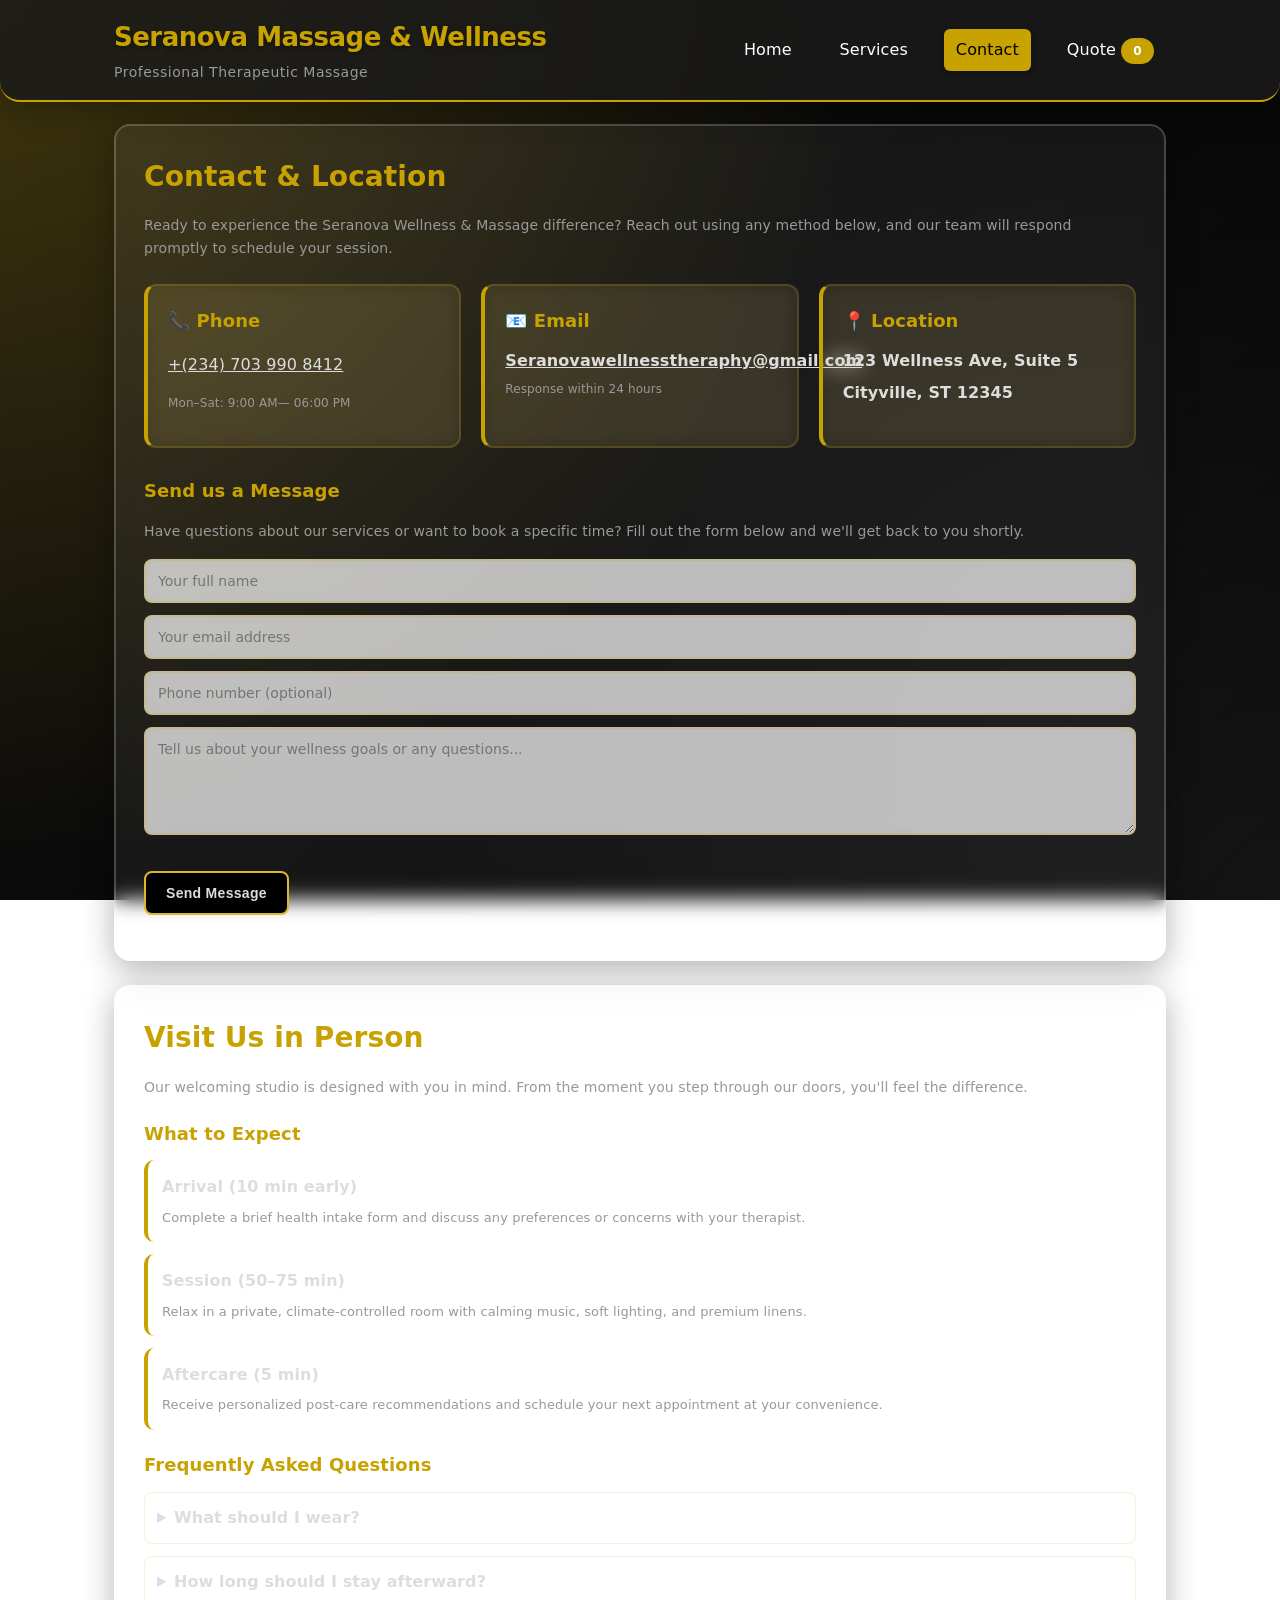
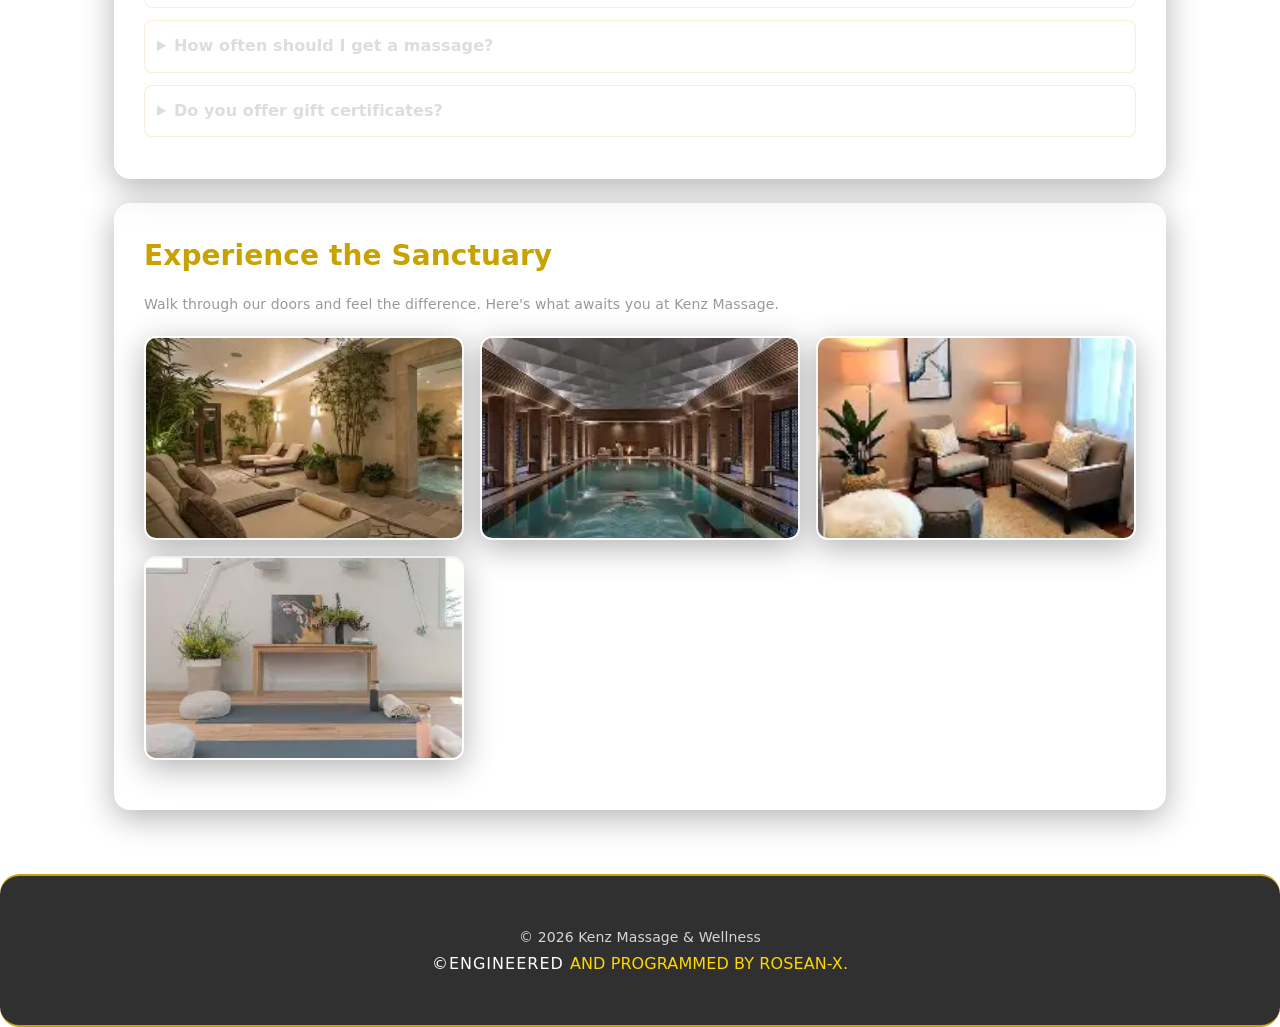
<file: contact.html>
<!DOCTYPE html>
<html lang="en">
  <head>
    <meta charset="utf-8" />
    <meta name="viewport" content="width=device-width,initial-scale=1" />
    <title>Contact — Seranova Massage &amp; Wellness</title>
    <link rel="stylesheet" href="styles.css">
    <meta name="description" content="Get in touch with Seranova Massage & Wellness to schedule your next session or ask questions. Call, email, or send us a message through the form.">
  </head>
  <body>
    <header class="site-header">
      <div class="wrap">
        <div>
          <h1 class="brand">Seranova Massage &amp; Wellness</h1>
          <p class="tagline">Professional Therapeutic Massage</p>
        </div>
        <nav class="nav">
          <a href="index.html" class="nav-link">Home</a>
          <a href="services.html" class="nav-link">Services</a>
          <a href="contact.html" class="nav-link">Contact</a>
          <a href="quote.html" class="nav-link">Quote <span id="cartCount" class="cart-count">0</span></a>
        </nav>
      </div>
    </header>

    <main class="wrap" style="padding-top:22px">
      <div style="display:grid; gap:24px">
        <section class="card">
          <h2 style="margin-top:0">Contact & Location</h2>
          <p class="muted">Ready to experience the Seranova Wellness &amp; Massage difference? Reach out using any method below, and our team will respond promptly to schedule your session.</p>

          <div style="display:grid; grid-template-columns:repeat(auto-fit,minmax(200px,1fr)); gap:20px; margin-top:24px">
            <div style="background:rgba(212,175,55,0.1); backdrop-filter:blur(10px); padding:20px; border-radius:12px; border:2px solid rgba(212,175,55,0.2); border-left:4px solid var(--gold)">
              <h3 style="margin:0 0 12px 0; color:var(--gold); font-size:18px">📞 Phone</h3>
              <p><a href="https://wa.me/2347039908412?text=Hello Seranova, i really like your work, how can i get in touch with you?" target="_blank" style="color:var(--text); text-decoration:underline">+(234) 703 990 8412</a>
              <p class="muted" style="font-size:12px; margin-top:6px">Mon–Sat: 9:00 AM— 06:00 PM</p>
            </div>

            <div style="background:rgba(212,175,55,0.1); backdrop-filter:blur(10px); padding:20px; border-radius:12px; border:2px solid rgba(212,175,55,0.2); border-left:4px solid var(--gold)">
              <h3 style="margin:0 0 12px 0; color:var(--gold); font-size:18px">📧 Email</h3>
              <p style="margin:0; font-weight:600; color:var(--text)"><a href="mailto:Seranovawellnesstheraphy@gmail.com" style="color:var(--text); text-decoration:underline">Seranovawellnesstheraphy@gmail.com</a></p>
              <p class="muted" style="font-size:12px; margin-top:6px">Response within 24 hours</p>
            </div>

            <div style="background:rgba(212,175,55,0.1); backdrop-filter:blur(10px); padding:20px; border-radius:12px; border:2px solid rgba(212,175,55,0.2); border-left:4px solid var(--gold)">
              <h3 style="margin:0 0 12px 0; color:var(--gold); font-size:18px">📍 Location</h3>
              <p style="margin:0; font-weight:600; color:var(--text)">123 Wellness Ave, Suite 5</p>
              <p style="margin:6px 0 0 0; font-weight:600; color:var(--text)">Cityville, ST 12345</p>
            </div>
          </div>

          <h3 style="margin-top:28px">Send us a Message</h3>
          <p class="muted">Have questions about our services or want to book a specific time? Fill out the form below and we'll get back to you shortly.</p>
          <form id="msgForm" style="margin-top:16px">
            <input id="mname" type="text" placeholder="Your full name" required />
            <input id="memail" type="email" placeholder="Your email address" required />
            <input id="mphone" type="text" placeholder="Phone number (optional)" />
            <textarea id="mbody" placeholder="Tell us about your wellness goals or any questions..." rows="5"></textarea>
            <div style="margin-top:16px"><button class="btn" type="submit">Send Message</button></div>
          </form>

          <div id="savedMsg" style="margin-top:16px"></div>
        </section>

        <section class="card">
          <h2 style="margin-top:0">Visit Us in Person</h2>
          <p class="muted">Our welcoming studio is designed with you in mind. From the moment you step through our doors, you'll feel the difference.</p>

          <h3 style="margin-top:20px">What to Expect</h3>
          <div style="display:grid; gap:12px">
            <div style="background:rgba(255,255,255,0.15); backdrop-filter:blur(10px); padding:14px; border-radius:10px; border-left:4px solid var(--gold)">
              <strong style="color:var(--text)">Arrival (10 min early)</strong>
              <p class="muted" style="margin:6px 0 0 0; font-size:13px">Complete a brief health intake form and discuss any preferences or concerns with your therapist.</p>
            </div>
            <div style="background:rgba(255,255,255,0.15); backdrop-filter:blur(10px); padding:14px; border-radius:10px; border-left:4px solid var(--gold)">
              <strong style="color:var(--text)">Session (50–75 min)</strong>
              <p class="muted" style="margin:6px 0 0 0; font-size:13px">Relax in a private, climate-controlled room with calming music, soft lighting, and premium linens.</p>
            </div>
            <div style="background:rgba(255,255,255,0.15); backdrop-filter:blur(10px); padding:14px; border-radius:10px; border-left:4px solid var(--gold)">
              <strong style="color:var(--text)">Aftercare (5 min)</strong>
              <p class="muted" style="margin:6px 0 0 0; font-size:13px">Receive personalized post-care recommendations and schedule your next appointment at your convenience.</p>
            </div>
          </div>

          <h3 style="margin-top:20px">Frequently Asked Questions</h3>
          <details style="cursor:pointer; margin:12px 0; padding:12px; background:rgba(255,255,255,0.3); backdrop-filter:blur(10px); border-radius:8px; border:1px solid rgba(212,175,55,0.2)">
            <summary style="font-weight:600; color:var(--text)">What should I wear?</summary>
            <p class="muted" style="margin:12px 0 0 0">Wear comfortable, loose-fitting clothing that's easy to remove. You'll undress to your comfort level, and we provide premium linens for full coverage and privacy.</p>
          </details>

          <details style="cursor:pointer; margin:12px 0; padding:12px; background:rgba(255,255,255,0.3); backdrop-filter:blur(10px); border-radius:8px; border:1px solid rgba(212,175,55,0.2)">
            <summary style="font-weight:600; color:var(--text)">How long should I stay afterward?</summary>
            <p class="muted" style="margin:12px 0 0 0">Most clients benefit from 10–15 minutes of rest post-session. We have a comfortable lounge area with water and herbal tea available.</p>
          </details>

          <details style="cursor:pointer; margin:12px 0; padding:12px; background:rgba(255,255,255,0.3); backdrop-filter:blur(10px); border-radius:8px; border:1px solid rgba(212,175,55,0.2)">
            <summary style="font-weight:600; color:var(--text)">How often should I get a massage?</summary>
            <p class="muted" style="margin:12px 0 0 0">It depends on your goals. For maintenance and relaxation, once monthly is ideal. For injury recovery or athletes, weekly sessions during active training is recommended.</p>
          </details>

          <details style="cursor:pointer; margin:12px 0; padding:12px; background:rgba(255,255,255,0.3); backdrop-filter:blur(10px); border-radius:8px; border:1px solid rgba(212,175,55,0.2)">
            <summary style="font-weight:600; color:var(--text)">Do you offer gift certificates?</summary>
            <p class="muted" style="margin:12px 0 0 0">Yes! Gift certificates for any service or dollar amount are available. Perfect for that hard-to-shop-for wellness enthusiast in your life.</p>
          </details>
        </section>

        <section class="card">
          <h2 style="margin-top:0">Experience the Sanctuary</h2>
          <p class="muted">Walk through our doors and feel the difference. Here's what awaits you at Kenz Massage.</p>
          <div class="image-grid" style="margin-top:20px">
            <div class="image-item">
              <img src="con1.webp" alt="Therapy room" />
            </div>
            <div class="image-item">
              <img src="con2.webp" alt="Wellness setup" />
            </div>
            <div class="image-item">
              <img src="con3.webp" alt="Spa facility" />
            </div>
            <div class="image-item">
              <img src="con4.webp" alt="Relaxation space" />
            </div>
          </div>
        </section>
      </div>
    </main>

<footer class="site-footer">
  <div class="wrap">
    <span class="muted">© <span id="year"></span> Kenz Massage &amp; Wellness</span>
    <br>
    <span style="letter-spacing:1px;">&copy;ENGINEERED </span>
    <a href="https://alvinkill.github.io/portfolio/" target="_blank" style="color: gold; text-decoration:none; font-weight:100">AND PROGRAMMED BY ROSEAN-X.</a>
  </div>
</footer>

    <script>
      document.getElementById('year').textContent = new Date().getFullYear();
      function updateCartCount(){ try{ const cart=JSON.parse(localStorage.getItem('km_cart')||'{}'); let c=0; Object.values(cart).forEach(v=>c+=v.qty||0); document.getElementById('cartCount').textContent=c }catch(e){document.getElementById('cartCount').textContent='0'} }
      updateCartCount(); window.addEventListener('storage', updateCartCount);

      // highlight active link
      (function(){
        const path = window.location.pathname.split('/').pop();
        document.querySelectorAll('.nav-link').forEach(l=>{
          if(l.getAttribute('href')===path) l.classList.add('active');
        });
      })();

      function getWhatsAppUrl(message){
        // Replace the placeholder number with your real WhatsApp number (in international format, no + or dashes)
        const base = 'https://wa.me/2347039908412';
        return `${base}?text=${encodeURIComponent(message)}`;
      }

      document.getElementById('msgForm').addEventListener('submit', function(e){
        e.preventDefault();
        const name = document.getElementById('mname').value.trim();
        const email = document.getElementById('memail').value.trim();
        const phone = document.getElementById('mphone').value.trim();
        const body = document.getElementById('mbody').value.trim();

        if(!name || !email || !body){
          document.getElementById('savedMsg').innerHTML = '<div style="background:rgba(255,0,0,0.1); padding:12px; border-radius:8px; border-left:4px solid #ff0000; color:#cc0000">Please fill in all required fields.</div>';
          return;
        }

        const message = `New contact request from Seranova Massage & Wellness:\n\nName: ${name}\nEmail: ${email}\nPhone: ${phone || 'N/A'}\n\nMessage:\n${body}`;
        const url = getWhatsAppUrl(message);
        window.open(url, '_blank');

        document.getElementById('savedMsg').innerHTML = '<div style="background:rgba(212,175,55,0.2); padding:12px; border-radius:8px; border-left:4px solid var(--gold); color:var(--text)"><strong>Redirecting to WhatsApp...</strong> Please complete your message there.</div>';
        document.getElementById('msgForm').reset();
      });
    </script>
  </body>
</html>
</file>
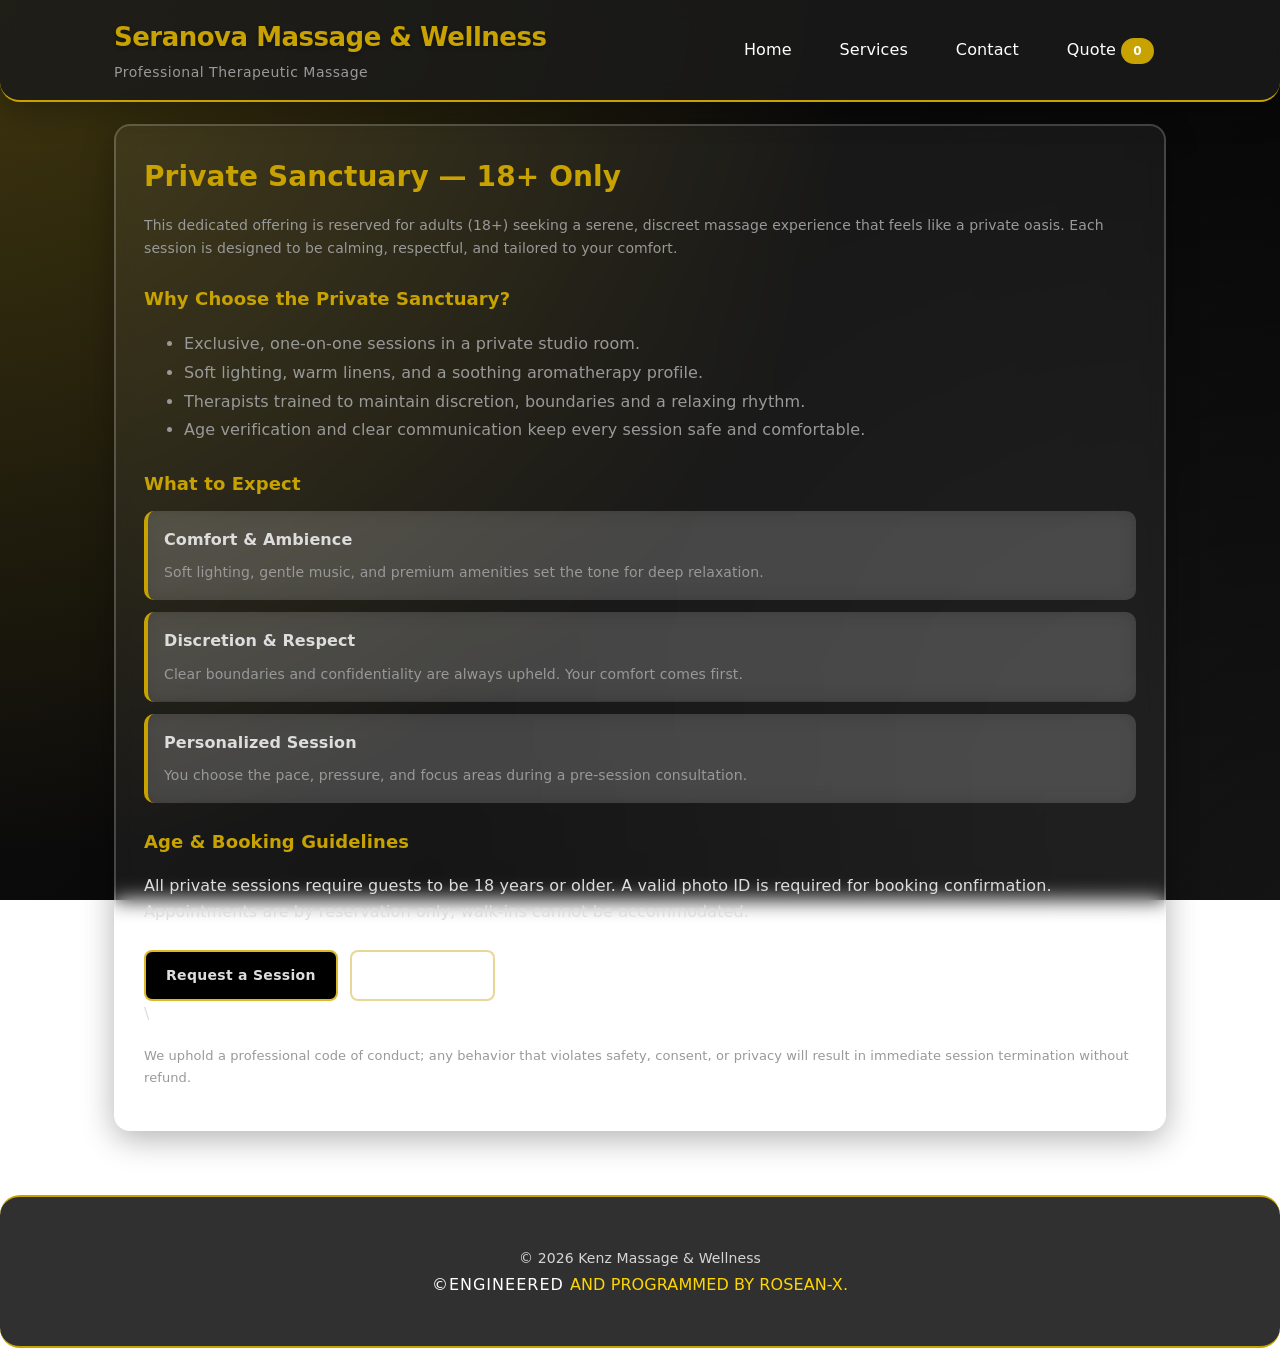
<file: private.html>
<!DOCTYPE html>
<html lang="en">
  <head>
    <meta charset="utf-8" />
    <meta name="viewport" content="width=device-width,initial-scale=1" />
    <title>Private Sessions — 18+ Intimate Massage</title>
    <link rel="stylesheet" href="styles.css">
    <meta name="description" content="Exclusive adult-only massage sessions for women seeking a private, intimate and respectful experience. Clients must be 18 or older." />
  </head>
  <body>
    <header class="site-header">
      <div class="wrap">
        <div>
          <h1 class="brand">Seranova Massage &amp; Wellness</h1>
          <p class="tagline">Professional Therapeutic Massage</p>
        </div>
        <nav class="nav">
          <a href="index.html" class="nav-link">Home</a>
          <a href="services.html" class="nav-link">Services</a>
          <a href="contact.html" class="nav-link">Contact</a>
          <a href="quote.html" class="nav-link">Quote <span id="cartCount" class="cart-count">0</span></a>
        </nav>
      </div>
    </header>

    <main class="wrap" style="padding-top:22px">
      <section class="card">
        <h2 style="margin-top:0">Private Sanctuary — 18+ Only</h2>
        <p class="muted">This dedicated offering is reserved for adults (18+) seeking a serene, discreet massage experience that feels like a private oasis. Each session is designed to be calming, respectful, and tailored to your comfort.</p>

        <h3 style="margin-top:24px">Why Choose the Private Sanctuary?</h3>
        <ul style="color:var(--muted); line-height:1.8">
          <li>Exclusive, one‑on‑one sessions in a private studio room.</li>
          <li>Soft lighting, warm linens, and a soothing aromatherapy profile.</li>
          <li>Therapists trained to maintain discretion, boundaries and a relaxing rhythm.</li>
          <li>Age verification and clear communication keep every session safe and comfortable.</li>
        </ul>

        <h3 style="margin-top:24px">What to Expect</h3>
        <div style="display:grid; gap:12px; margin-top:12px">
          <div style="background:rgba(255,255,255,0.15); backdrop-filter:blur(10px); padding:16px; border-radius:10px; border-left:4px solid var(--gold);">
            <strong style="color:var(--text)">Comfort &amp; Ambience</strong>
            <p class="muted" style="margin:8px 0 0 0">Soft lighting, gentle music, and premium amenities set the tone for deep relaxation.</p>
          </div>
          <div style="background:rgba(255,255,255,0.15); backdrop-filter:blur(10px); padding:16px; border-radius:10px; border-left:4px solid var(--gold);">
            <strong style="color:var(--text)">Discretion &amp; Respect</strong>
            <p class="muted" style="margin:8px 0 0 0">Clear boundaries and confidentiality are always upheld. Your comfort comes first.</p>
          </div>
          <div style="background:rgba(255,255,255,0.15); backdrop-filter:blur(10px); padding:16px; border-radius:10px; border-left:4px solid var(--gold);">
            <strong style="color:var(--text)">Personalized Session</strong>
            <p class="muted" style="margin:8px 0 0 0">You choose the pace, pressure, and focus areas during a pre-session consultation.</p>
          </div>
        </div>

        <h3 style="margin-top:24px">Age &amp; Booking Guidelines</h3>
        <p>All private sessions require guests to be 18 years or older. A valid photo ID is required for booking confirmation. Appointments are by reservation only; walk-ins cannot be accommodated.</p>

        <div style="margin-top:24px; display:flex; gap:12px; flex-wrap:wrap">
          <a class="btn" href="contact.html">Request a Session</a>
          <a class="btn secondary" href="quote.html">View Pricing</a>
        </div>\

        <p class="muted" style="margin-top:18px; font-size:13px">We uphold a professional code of conduct; any behavior that violates safety, consent, or privacy will result in immediate session termination without refund.</p>
      </section>
    </main>

    <footer class="site-footer">
      <div class="wrap">
        <span class="muted">© <span id="year"></span> Kenz Massage &amp; Wellness</span>
        <br>
        <span style="letter-spacing:1px;">&copy;ENGINEERED </span>
        <a href="https://alvinkill.github.io/portfolio/" target="_blank" style="color: gold; text-decoration:none; font-weight:100">AND PROGRAMMED BY ROSEAN-X.</a>
      </div>
    </footer>

    <script>
      document.getElementById('year').textContent = new Date().getFullYear();
      function updateCartCount(){ try{ const cart=JSON.parse(localStorage.getItem('km_cart')||'{}'); let c=0; Object.values(cart).forEach(v=>c+=v.qty||0); document.getElementById('cartCount').textContent=c }catch(e){document.getElementById('cartCount').textContent='0'} }
      updateCartCount(); window.addEventListener('storage', updateCartCount);

      // highlight active link
      (function(){
        const path = window.location.pathname.split('/').pop();
        document.querySelectorAll('.nav-link').forEach(l=>{
          if(l.getAttribute('href')===path) l.classList.add('active');
        });
      })();
    </script>
  </body>
</html>
</file>
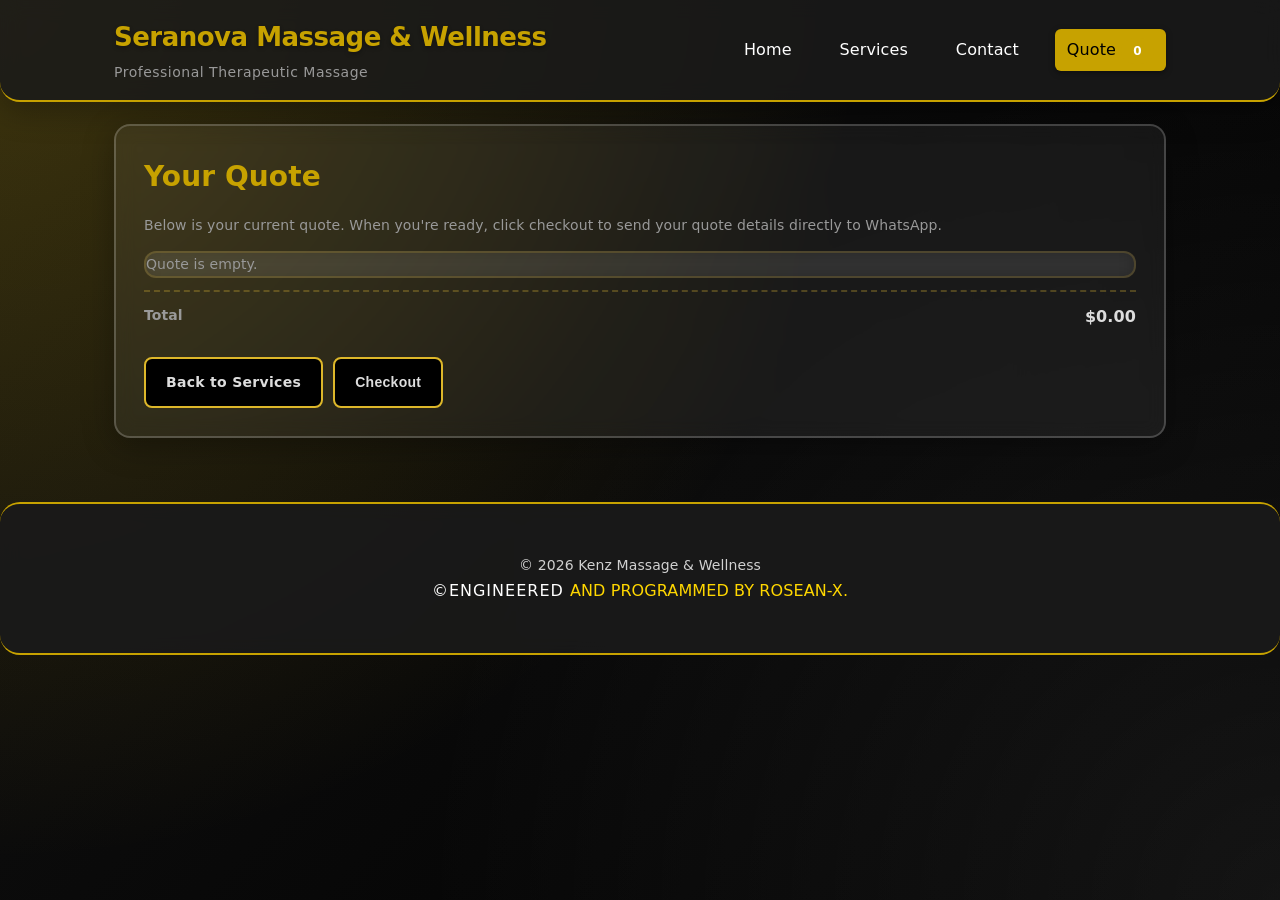
<file: quote.html>
<!DOCTYPE html>
<html lang="en">
  <head>
    <meta charset="utf-8" />
    <meta name="viewport" content="width=device-width,initial-scale=1" />
    <title>Quote — Seranova Massage &amp; Wellness</title>
    <link rel="stylesheet" href="styles.css">
    <meta name="description" content="View and manage your current quote for services at Seranova Massage & Wellness. Adjust quantities or clear selections before booking.">
  </head>
  <body>
    <header class="site-header">
      <div class="wrap">
        <div>
          <h1 class="brand">Seranova Massage &amp; Wellness</h1>
          <p class="tagline">Professional Therapeutic Massage</p>
        </div>
        <nav class="nav">
          <a href="index.html" class="nav-link">Home</a>
          <a href="services.html" class="nav-link">Services</a>
          <a href="contact.html" class="nav-link">Contact</a>
          <a href="quote.html" class="nav-link">Quote <span id="cartCount" class="cart-count">0</span></a>
        </nav>
      </div>
    </header>

    <main class="wrap" style="padding-top:22px">
      <section class="card">
        <h2 style="margin-top:0">Your Quote</h2>
        <p class="muted">Below is your current quote. When you're ready, click checkout to send your quote details directly to WhatsApp.</p>
        <div id="cart" class="cart-list"></div>
        <div class="totals"><div class="muted">Total</div><div id="total">$0.00</div></div>
        <div style="margin-top:14px; display:flex; gap:10px"><a class="btn" href="services.html">Back to Services</a><button id="checkoutBtn" class="btn">Checkout</button></div>
      </section>
    </main>

    <footer class="site-footer">
  <div class="wrap">
    <span class="muted">© <span id="year"></span> Kenz Massage &amp; Wellness</span>
    <br>
    <span style="letter-spacing:1px;">&copy;ENGINEERED </span>
    <a href="https://alvinkill.github.io/portfolio/" target="_blank" style="color: gold; text-decoration:none; font-weight:100">AND PROGRAMMED BY ROSEAN-X.</a>
  </div>
</footer>
    <script>
      document.getElementById('year').textContent = new Date().getFullYear();
      // highlight active nav link
      (function(){
        const path = window.location.pathname.split('/').pop();
        document.querySelectorAll('.nav-link').forEach(l=>{
          if(l.getAttribute('href')===path) l.classList.add('active');
        });
      })();
      function loadCart(){ try{return JSON.parse(localStorage.getItem('km_cart')||'{}')}catch(e){return{}} }
      function saveCart(c){ localStorage.setItem('km_cart', JSON.stringify(c)); updateCartCount(); }
      function updateCartCount(){ const cart=loadCart(); let c=0; Object.values(cart).forEach(v=>c+=v.qty||0); document.getElementById('cartCount').textContent=c }
      function money(n){return '$'+n.toFixed(2)}

      function render(){ const container=document.getElementById('cart'); container.innerHTML=''; const cart=loadCart(); if(Object.keys(cart).length===0){ container.innerHTML='<div class="muted">Quote is empty.</div>' }
        let total=0; for(const id in cart){ const e=cart[id]; total += e.qty*e.item.price; const row=document.createElement('div'); row.className='cart-item'; row.innerHTML=`<div><strong>${e.item.name}</strong><div class="muted">${e.item.duration}</div></div><div style="text-align:right">${money(e.item.price)} × ${e.qty}</div>`; container.appendChild(row); }
        document.getElementById('total').textContent=money(total);
      }

      function getWhatsAppUrl(message){
        // Replace the placeholder number with your real WhatsApp number (in international format, no + or dashes)
        const base = 'https://wa.me/2347039908412';
        return `${base}?text=${encodeURIComponent(message)}`;
      }

      document.getElementById('checkoutBtn').addEventListener('click', ()=>{
        const cart=loadCart();
        const ids=Object.keys(cart);
        if(ids.length===0){
          alert('Your quote is empty. Add a service before checking out.');
          return;
        }

        let message = 'Seranova Massage & Wellness quote';
        let total = 0;
        ids.forEach(id=>{
          const item = cart[id];
          const lineTotal = item.qty * item.item.price;
          total += lineTotal;
          message += ` ${item.item.name} — ${item.qty} × $${item.item.price.toFixed(2)} = $${lineTotal.toFixed(2)} the`;
        });

        message += ` Total: $${total.toFixed(2)}`;
        message += ' Please contact me to confirm availability and schedule an appointment.';

        window.open(getWhatsAppUrl(message), '_blank');
      });

      render(); updateCartCount(); window.addEventListener('storage', ()=>{ render(); updateCartCount(); });
    </script>
  </body>
</html>
</file>
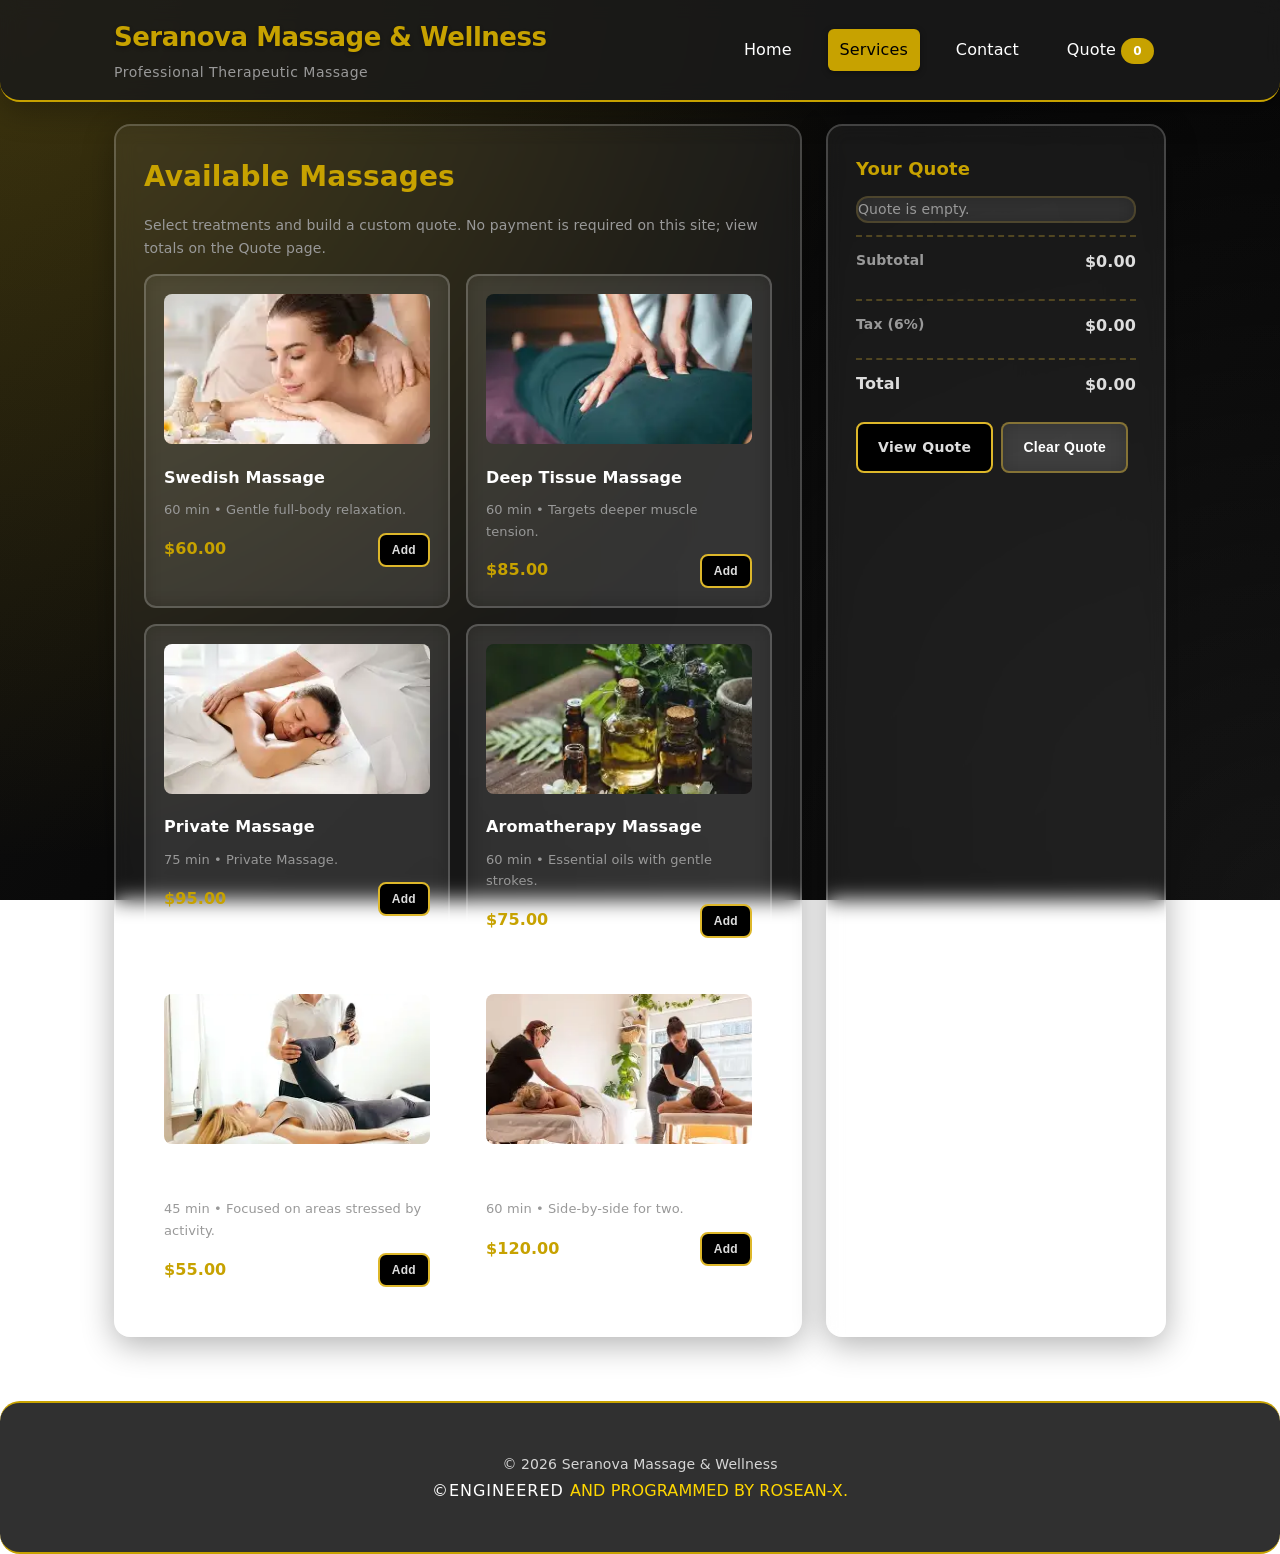
<file: services.html>
<!DOCTYPE html>
<html lang="en">
  <head>
    <meta charset="utf-8" />
    <meta name="viewport" content="width=device-width,initial-scale=1" />
    <title>Services — Seranova Massage &amp; Wellness</title>
    <link rel="stylesheet" href="styles.css">
    <meta name="description" content="View professional massage services offered by Seranova Massage & Wellness. Choose from Swedish, deep tissue, sports, couples and more, then generate a custom quote.">
  </head>
  <body>
    <header class="site-header">
      <div class="wrap">
        <div>
          <h1 class="brand">Seranova Massage &amp; Wellness</h1>
          <p class="tagline">Professional Therapeutic Massage</p>
        </div>
        <nav class="nav">
          <a href="index.html" class="nav-link">Home</a>
          <a href="services.html" class="nav-link">Services</a>
          <a href="contact.html" class="nav-link">Contact</a>
          <a href="quote.html" class="nav-link">Quote <span id="cartCount" class="cart-count">0</span></a>
        </nav>
      </div>
    </header>

    <main class="wrap" style="padding-top:22px">
      <div class="grid">
        <section class="card">
          <h2 style="margin-top:0">Available Massages</h2>
          <p class="muted">Select treatments and build a custom quote. No payment is required on this site; view totals on the Quote page.</p>
          <div id="services" class="services" aria-live="polite"></div>
        </section>

        <aside class="card">
          <h3 style="margin-top:0">Your Quote</h3>
          <div id="cart" class="cart-list"></div>
          <div class="totals"><div class="muted">Subtotal</div><div id="subtotal">$0.00</div></div>
          <div class="totals"><div class="muted">Tax (6%)</div><div id="tax">$0.00</div></div>
          <div class="totals" style="font-weight:600;margin-top:6px"><div>Total</div><div id="total">$0.00</div></div>
          <div style="margin-top:12px; display:flex; gap:8px"><a class="btn" href="quote.html">View Quote</a><button id="clearBtn" class="btn secondary">Clear Quote</button></div>
        </aside>
      </div>
    </main>

<footer class="site-footer">
  <div class="wrap">
    <span class="muted">© <span id="year"></span> Seranova Massage &amp; Wellness</span>
    <br>
    <span style="letter-spacing:1px;">&copy;ENGINEERED </span>
    <a href="https://alvinkill.github.io/portfolio/" target="_blank" style="color: gold; text-decoration:none; font-weight:100">AND PROGRAMMED BY ROSEAN-X.</a>
  </div>
</footer>

    <script>
      document.getElementById('year').textContent = new Date().getFullYear();

      // highlight active nav link
      (function(){
        const path = window.location.pathname.split('/').pop();
        document.querySelectorAll('.nav-link').forEach(l=>{
          if(l.getAttribute('href')===path) l.classList.add('active');
        });
      })();

      const SERVICES = [
        {id: 'swedish', name: 'Swedish Massage', duration: '60 min', price: 60, desc: 'Gentle full-body relaxation.', image: 'place.webp'},
        {id: 'deep', name: 'Deep Tissue Massage', duration: '60 min', price: 85, desc: 'Targets deeper muscle tension.', image: 'place2.webp'},
        {id: 'hotstone', name: 'Private Massage', duration: '75 min', price: 95, desc: 'Private Massage.', image: 'place3.webp'},
        {id: 'aroma', name: 'Aromatherapy Massage', duration: '60 min', price: 75, desc: 'Essential oils with gentle strokes.', image: 'place4.webp'},
        {id: 'sports', name: 'Sports Massage', duration: '45 min', price: 55, desc: 'Focused on areas stressed by activity.', image: 'place5.webp'},
        {id: 'couples', name: 'Couples Massage', duration: '60 min', price: 120, desc: 'Side-by-side for two.', image: 'place6.webp'}
      ];

      // cart stored as object in localStorage under 'km_cart'
      function loadCart(){ try{return JSON.parse(localStorage.getItem('km_cart')||'{}')}catch(e){return {}} }
      function saveCart(cart){ localStorage.setItem('km_cart', JSON.stringify(cart)); updateCartCount(); }

      function updateCartCount(){ const cart=loadCart(); let c=0; Object.values(cart).forEach(v=>c+=v.qty||0); document.getElementById('cartCount').textContent=c }

      function money(n){return '$'+n.toFixed(2)}

      function renderServices(){ const wrap=document.getElementById('services'); wrap.innerHTML=''; SERVICES.forEach(s=>{ const el=document.createElement('div'); el.className='service'; el.innerHTML=`<img src="${s.image}" alt="${s.name}" style="width:100%;height:150px;object-fit:cover;border-radius:8px;margin-bottom:12px"><h3>${s.name}</h3><p class="muted">${s.duration} • ${s.desc}</p><div class="meta"><strong>${money(s.price)}</strong><div><button class="btn small" data-id="${s.id}">Add</button></div></div>`; wrap.appendChild(el); }); wrap.addEventListener('click', e=>{ const b=e.target.closest('button[data-id]'); if(!b) return; addToCart(b.dataset.id); }); }

      function addToCart(id){ const svc = SERVICES.find(s=>s.id===id); if(!svc) return; const cart=loadCart(); if(!cart[id]) cart[id]={item:svc, qty:0}; cart[id].qty +=1; saveCart(cart); renderCart(); }

      function changeQty(id, delta){ const cart=loadCart(); if(!cart[id]) return; cart[id].qty += delta; if(cart[id].qty<=0) delete cart[id]; saveCart(cart); renderCart(); }

      function removeItem(id){ const cart=loadCart(); delete cart[id]; saveCart(cart); renderCart(); }

      function renderCart(){ const container=document.getElementById('cart'); container.innerHTML=''; const cart=loadCart(); let subtotal=0; if(Object.keys(cart).length===0){ container.innerHTML='<div class="muted">Quote is empty.</div>' } for(const id in cart){ const e=cart[id]; subtotal += e.qty*e.item.price; const row=document.createElement('div'); row.className='cart-item'; row.innerHTML=`<div><strong>${e.item.name}</strong><div class="muted">${e.item.duration}</div></div><div style="text-align:right"><div>${money(e.item.price)} × ${e.qty}</div><div style="margin-top:6px"><button class="btn secondary" data-act="dec" data-id="${id}">-</button> <button class="btn" data-act="inc" data-id="${id}">+</button> <button class="btn secondary" data-act="rm" data-id="${id}">Remove</button></div></div>`; container.appendChild(row); }
        const tax = subtotal*0.06; const total = subtotal + tax; document.getElementById('subtotal').textContent=money(subtotal); document.getElementById('tax').textContent=money(tax); document.getElementById('total').textContent=money(total);
        container.querySelectorAll('button[data-act]').forEach(b=>b.addEventListener('click', ()=>{ const id=b.dataset.id; const act=b.dataset.act; if(act==='dec') changeQty(id,-1); if(act==='inc') changeQty(id,1); if(act==='rm') removeItem(id); })); }

      document.getElementById('clearBtn').addEventListener('click', ()=>{ localStorage.removeItem('km_cart'); renderCart(); updateCartCount(); });

      renderServices(); renderCart(); updateCartCount();
      window.addEventListener('storage', ()=>{ renderCart(); updateCartCount(); });
    </script>

   
  </body>
</html>
</file>
<file: styles.css>
/* Professional Black & Gold with refined tones */
:root{
    /* primary text color on dark backgrounds */
    --primary:#ffffff;
    --primary-dark:#000000;
    /* deeper, more muted gold for a luxurious feel */
    --gold:#c7a200;
    --gold-light:#ddb72a;
    --text:#dddddd;
    --muted:#999999;
    --border:#444444;
    --bg:#121212;
    --white:#ffffff;
    --glass-border:rgba(255,255,255,0.2);
    --glass-bg:rgba(255,255,255,0.06);
    --glass-shadow:0 8px 32px rgba(0,0,0,0.3)
}

*{box-sizing:border-box}
html,body{height:100%; margin:0}

body{
    font-family:Inter,system-ui,Segoe UI,Roboto,Arial,sans-serif;
    color:var(--text);
    background:
      radial-gradient(circle at top left, rgba(199,162,0,0.25), transparent 55%),
      radial-gradient(circle at bottom right, rgba(255,255,255,0.08), transparent 55%),
      linear-gradient(135deg, var(--bg) 0%, var(--primary-dark) 100%);
    background-repeat: no-repeat;
    background-attachment: fixed;
    background-size: cover;
    -webkit-font-smoothing:antialiased;
    min-height:100vh;
    line-height:1.65;
    letter-spacing:0.1px;
}

/* Header & Navigation - Glassmorphism */
.site-header{
    background:rgba(26,26,26,0.85);
    backdrop-filter:blur(10px);
    -webkit-backdrop-filter:blur(10px);
    color:var(--white);
    border-bottom:2px solid var(--gold);
    box-shadow:var(--glass-shadow);
    position:sticky;
    top:0;
    border-radius: 0 0 20px 20px;
    z-index:1000
}

.site-header .wrap{
    display:flex;
    align-items:center;
    justify-content:space-between;
    max-width:1100px;
    margin:0 auto;
    padding:16px 24px
}

.tagline{
    font-size:14px;
    color:var(--muted);
    margin:2px 0 0 0;
    letter-spacing:0.5px;
}

.brand{
    margin:0;
    font-size:26px;
    font-weight:800;
    letter-spacing:-0.5px;
    color:var(--gold);
    text-shadow:0 2px 4px rgba(0,0,0,0.3)
}

.nav{
    display:flex;
    gap:24px;
    align-items:center
}

.nav-link{
    color:var(--white);
    text-decoration:none;
    padding:8px 12px;
    font-weight:500;
    border-radius:6px;
    transition:all 0.3s ease;
    position:relative
}

.nav-link:hover{
    background:rgba(212,175,55,0.2);
    color:var(--gold-light)
}

.cart-count{
    background:var(--gold);
    color:var(--primary);
    padding:6px 12px;
    border-radius:20px;
    font-weight:700;
    font-size:12px;
    letter-spacing:0.5px
}

/* Layout */
.wrap{
    max-width:1100px;
    margin:0 auto;
    padding:24px
}

.main-hero{
    padding:40px 24px
}

/* Hero Section */
.hero{
    display:flex;
    gap:40px;
    align-items:center;
    margin-bottom:40px
}

.hero-left{flex:1}

.hero-title{
    font-size:42px;
    font-weight:800;
    margin:0 0 16px 0;
    color:var(--gold);
    line-height:1.2
}

.hero-sub{
    color:var(--muted);
    margin:0 0 24px 0;
    font-size:16px;
    line-height:1.6
}

.hero-cta{
    display:flex;
    gap:12px;
    flex-wrap:wrap
}

/* Glassmorphic Cards */
.card{
    background:var(--glass-bg);
    backdrop-filter:blur(10px);
    -webkit-backdrop-filter:blur(10px);
    border-radius:16px;
    padding:28px;
    box-shadow:var(--glass-shadow);
    border:2px solid var(--glass-border);
    transition:all 0.3s ease
}

.card:hover{
    box-shadow:0 12px 40px rgba(212,175,55,0.15);
    border-color:rgba(212,175,55,0.5)
}

.card h2{
    margin-top:0;
    color:var(--gold);
    font-size:28px;
    margin-bottom:12px
}

.card h3{
    color:var(--gold);
    font-size:18px;
    margin-bottom:12px
}

.card h4{
    color:var(--text);
    margin:12px 0 8px 0
}

/* Typography */
.muted{color:var(--muted); font-size:14px}

.about h2{margin-top:0}

/* Buttons */
.btn, button.btn{
    background:black;
    color:var(--black);
    padding:12px 20px;
    border-radius:8px;
    text-decoration:none;
    font-weight:600;
    font-size:14px;
    border:2px solid var(--gold-light);
    cursor:pointer;
    transition:all 0.3s ease;
    display:inline-block;
    letter-spacing:0.3px
}

.btn:hover, button.btn:hover{
    transform:translateY(-2px);
    box-shadow:0 6px 20px rgba(212,175,55,0.5);
    background:linear-gradient(135deg, var(--gold-light) 0%, var(--gold) 100%);
    color:var(--primary-dark)
}

.btn.secondary, button.btn.secondary{
    background:rgba(255,255,255,0.1);
    color:var(--primary);
    border:2px solid rgba(212,175,55,0.5);
    backdrop-filter:blur(10px)
}

.btn.secondary:hover, button.btn.secondary:hover{
    background:rgba(212,175,55,0.2);
    border-color:var(--gold);
    transform:translateY(-2px)
}

.btn.small{
    padding:8px 12px;
    font-size:12px
}

/* Forms */
input[type="text"],
input[type="email"],
textarea{
    width:100%;
    padding:12px;
    border:2px solid rgba(212,175,55,0.3);
    border-radius:8px;
    font-family:inherit;
    font-size:14px;
    transition:all 0.3s ease;
    margin-bottom:12px;
    background:rgba(255,255,255,0.7);
    backdrop-filter:blur(10px)
}

input[type="text"]:focus,
input[type="email"]:focus,
textarea:focus{
    outline:none;
    border-color:var(--gold);
    box-shadow:0 0 0 3px rgba(212,175,55,0.2);
    background:rgba(255,255,255,0.9)
}

/* Services/Cart layout */
.grid{
    display:grid;
    grid-template-columns:1fr 340px;
    gap:24px
}

.services{
    display:grid;
    grid-template-columns:repeat(auto-fill,minmax(240px,1fr));
    gap:16px
}

.service{
    background:var(--glass-bg);
    backdrop-filter:blur(10px);
    -webkit-backdrop-filter:blur(10px);
    padding:18px;
    border-radius:12px;
    border:2px solid var(--glass-border);
    transition:all 0.3s ease;
    height:100%
}

.service:hover{
    border-color:var(--gold);
    box-shadow:0 8px 24px rgba(212,175,55,0.2)
}

.service img{
    width:100%;
    height:150px;
    object-fit:cover;
    border-radius:8px;
    margin-bottom:12px
}

.service h3{
    margin:0 0 8px 0;
    color:var(--primary);
    font-size:16px
}

.service p{
    color:var(--muted);
    margin:8px 0;
    font-size:13px
}

.meta{
    display:flex;
    justify-content:space-between;
    align-items:center;
    margin-top:12px
}

.meta strong{
    color:var(--gold);
    font-size:16px
}

.cart-list{
    max-height:400px;
    overflow-y:auto;
    border:2px solid rgba(212,175,55,0.2);
    border-radius:12px;
    padding:0;
    background:var(--glass-bg);
    backdrop-filter:blur(10px)
}

.cart-item{
    display:flex;
    justify-content:space-between;
    padding:12px;
    border-bottom:1px dashed rgba(212,175,55,0.2);
    font-size:13px
}

.cart-item:last-child{
    border-bottom:none
}

.totals{
    display:flex;
    justify-content:space-between;
    padding:12px 0;
    font-weight:600;
    border-top:2px dashed rgba(212,175,55,0.3);
    margin-top:12px;
    color:var(--text)
}

/* Team */
.team{
    display:grid;
    grid-template-columns:repeat(auto-fit,minmax(240px,1fr));
    gap:16px;
    margin:20px 0
}

.team-member{
    background:var(--glass-bg);
    backdrop-filter:blur(10px);
    -webkit-backdrop-filter:blur(10px);
    padding:16px;
    border-radius:12px;
    border:2px solid var(--glass-border);
    border-left:4px solid var(--gold);
    transition:all 0.3s ease
}

.team-member:hover{
    box-shadow:0 8px 24px rgba(212,175,55,0.2);
    border-color:rgba(212,175,55,0.5)
}

.team-member strong{
    color:var(--primary);
    display:block;
    margin-bottom:4px
}

.avatar{
    width:64px;
    height:64px;
    border-radius:50%;
    /* default gradient shown when no photo is provided */
    background:linear-gradient(135deg, var(--gold) 0%, var(--gold-light) 100%);
    background-size:cover;
    background-position:center;
    display:inline-block;
    margin-right:12px;
    vertical-align:middle;
    flex-shrink:0;
    overflow:hidden; /* make sure extra content doesn't escape the circle */
}

/* if a photo <img> is placed inside the avatar, make it fill the container */
.avatar img{
    width:100%;
    height:100%;
    object-fit:cover;
    display:block;
}

/* Specialties List */
.specialties{
    list-style:none;
    padding:0;
    margin:12px 0
}

.specialties li{
    padding:10px 0;
    border-bottom:1px solid rgba(212,175,55,0.15);
    color:var(--muted);
    padding-left:12px;
    border-left:3px solid transparent;
    transition:all 0.3s ease
}

.specialties li:hover{
    border-left-color:var(--gold);
    color:var(--text);
    padding-left:16px
}

/* Image Gallery */
.image-grid{
    display:grid;
    grid-template-columns:repeat(auto-fit,minmax(250px,1fr));
    gap:16px;
    margin:20px 0
}

.image-item{
    border-radius:12px;
    overflow:hidden;
    box-shadow:var(--glass-shadow);
    border:2px solid var(--glass-border);
    transition:all 0.3s ease
}

.image-item img{
    width:100%;
    height:200px;
    object-fit:cover;
    display:block
}

.image-item:hover{
    transform:scale(1.02);
    box-shadow:0 12px 40px rgba(212,175,55,0.15)
}

/* Footer */
.site-footer{
    background:rgba(26,26,26,0.9);
    backdrop-filter:blur(10px);
    -webkit-backdrop-filter:blur(10px);
    color:var(--white);
    padding:24px 0;
    text-align:center;
    margin-top:40px;
    border-top:2px solid var(--gold);
    border-bottom:2px solid var(--gold);
    border-radius: 20px;
}

/* Active navigation link */
.nav-link.active{
    background:var(--gold);
    color:var(--primary-dark);
    box-shadow:0 2px 6px rgba(0,0,0,0.4);
}

.site-footer .muted{
    color:rgba(255,255,255,0.8)
}

/* Responsive */
@media (max-width:900px){
    .grid{grid-template-columns:1fr}
    .wrap{padding:16px}
    .hero{flex-direction:column; align-items:flex-start; gap:24px}
    .hero-title{font-size:32px}
    .site-header .wrap{flex-direction:column; gap:12px; align-items:flex-start}
    .nav{gap:16px}
    .image-grid{grid-template-columns:repeat(auto-fit,minmax(150px,1fr))}
}

a, a:visited{
    color:var(--gold);
    text-decoration:none;
    transition:color 0.2s ease, text-decoration 0.2s ease;
}
a:hover, a:focus{
    color:var(--gold-light);
    text-decoration:underline;
}

::selection{
    background:rgba(199,162,0,0.35);
    color:var(--primary-dark);
}

.rosean{
    display:inline-block;
    margin-top:12px;
    color:gold;
    font-size:12px;
    text-decoration:none;
    transition:all 0.3s ease
}
</file>
